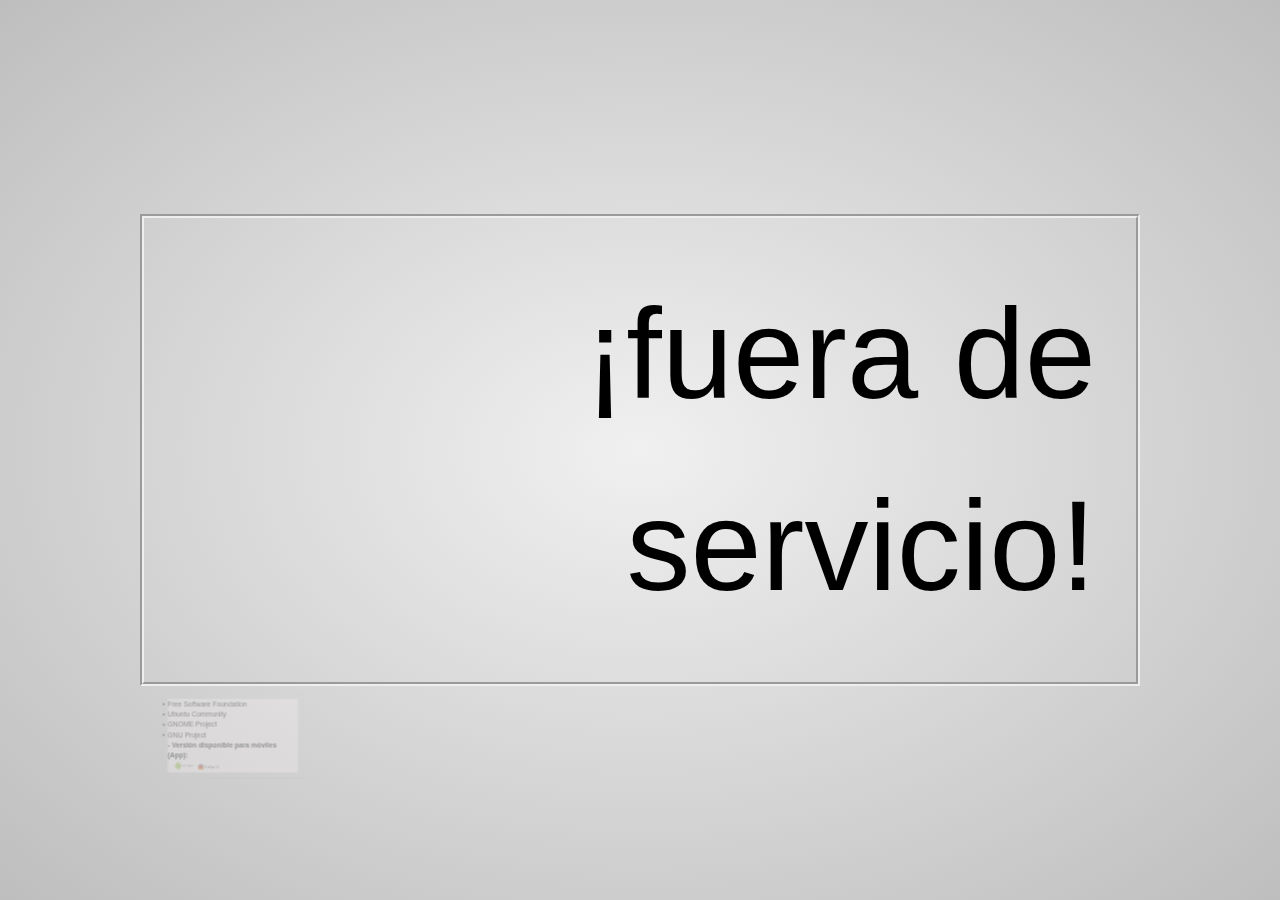
<file: index.html>
<!doctype html>
<html lang="en">
    <head>
        <meta charset="utf-8" />
        <meta name="apple-mobile-web-app-capable" content="yes" />
        <title>In browser | HTML5,CSS3,JS | Social Status Client</title>
        
        <meta name="author" content="martinsantome" />
        <meta name="description" content="Cliente de statuses de GNUSocial twitter-compatible API" />
        
        <link rel="stylesheet" type="text/css" href="css/styles.css" />
        
        <link rel="shortcut icon" href="img/favicon.png" />
    </head>


    <body class="impress-not-supported">

    <!--
        For example this fallback message is only visible when there is `impress-not-supported` class on body.
    -->
    <div class="fallback-message">
        <p>Your browser <b>doesn't support the features required</b> by impress.js, so you are presented with a simplified version of this presentation.</p>
        <p>For the best experience please use the latest <b>Chrome</b>, <b>Safari</b> or <b>Firefox</b> browser.</p>
    </div>

    <div id="impress">

        <div id="title" class="step title" data-x="0" data-y="0" data-scale="7">
		¡fuera de servicio!
        </div>

        <div id="hacking" class="step " data-x="-2850" data-y="2000" data-scale="1">
           <div id="qualifs">
           	<ul>
                    <li>Free Software Foundation</li>
                    <li>Ubuntu Community</li>
                    <li>GNOME Project</li>
                    <li>GNU Project</li>
                </ul>
                <p>- Versi&oacute;n disponible para m&oacute;viles (App): </p>
                <img id="droid" src="img/android.png" />    <img id="FFOS" src="img/FFOS.png" />
          </div>
        </div>

        <div id="overview" class="step" data-y="-1000" data-scale="10">    </div>

    </div>

    <div class="hint">
        <p>Use a spacebar or arrow keys to navigate</p>
    </div>

    <script>
        if ("ontouchstart" in document.documentElement) { 
            document.querySelector(".hint").innerHTML = "<p>Tap on the left or right to navigate</p>";
        }
    </script>

    <script src="js/impress.js"></script>

    <script>impress().init();</script>

    </body>
</html>
</file>
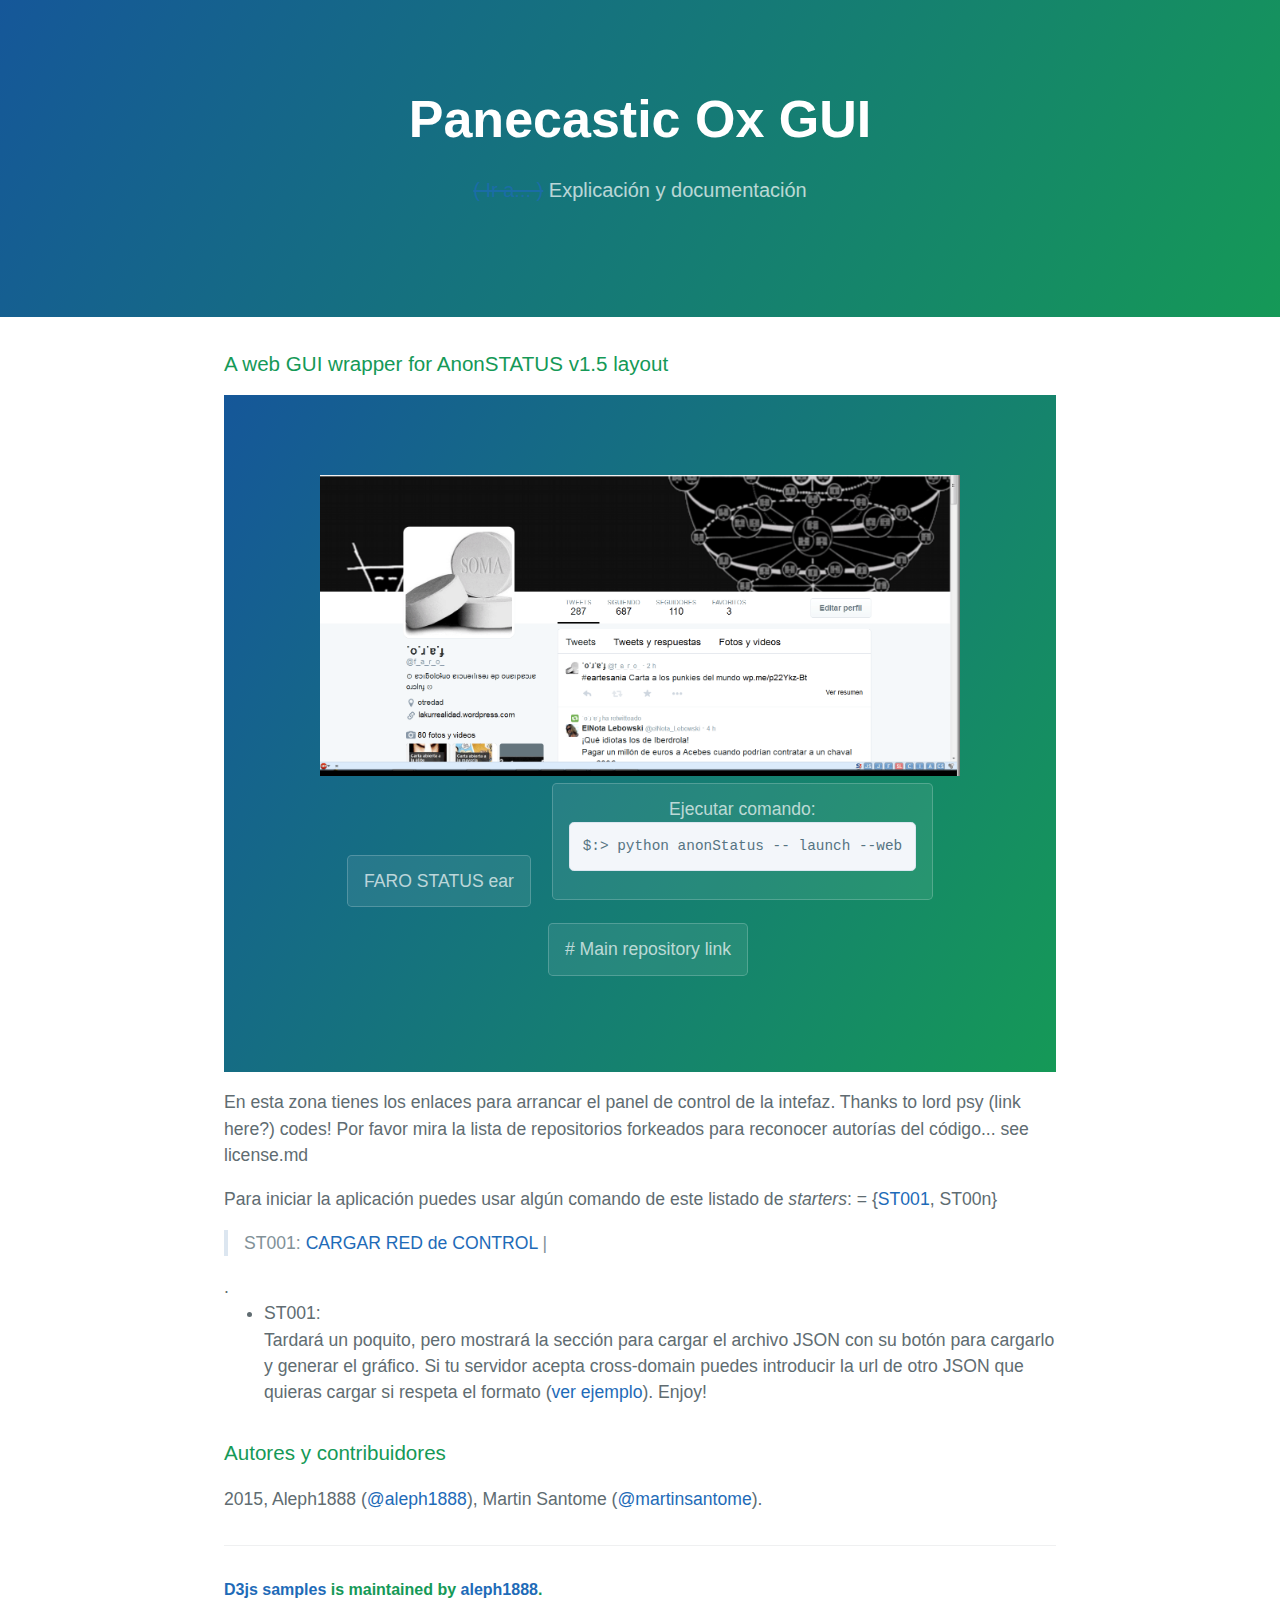
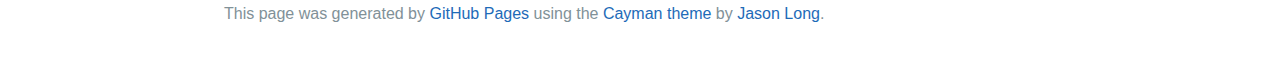
<file: APP/index.html>
<!DOCTYPE html>
<html lang="en-us">
  <head>
    <meta charset="UTF-8">
    <title>D3js samples by aleph1888</title>
    <meta name="viewport" content="width=device-width, initial-scale=1">
    <link rel="stylesheet" type="text/css" href="stylesheets/normalize.css" media="screen">

    <link rel="stylesheet" type="text/css" href="stylesheets/stylesheet.css" media="screen">
    <link rel="stylesheet" type="text/css" href="stylesheets/github-light.css" media="screen">
	<script type="text/javascript" src="js/cargador.js?1.0.0" charset="utf-8"></script>
	<script type="text/javascript" src="js/jquery.js" charset="utf-8"></script>
  </head>
  <body>
    <section class="page-header">
      <h1 class="project-name">Panecastic Ox GUI</h1>
      <h2 class="project-tagline"><a href="http://github.com/aleph1888/panecastic_ox_GUI"> <s>( Ir a... )</s></a> Explicación y documentación</h2>
    </section>

    <section class="main-content">
      <h3>
<a id="welcome-to-github-pages" class="anchor" href="#welcome-to-github-pages" aria-hidden="true"><span class="octicon octicon-link"></span></a>A web GUI wrapper for AnonSTATUS v1.5 layout </h3>
	<section class="page-header">
      <span><img src="./img/footer.png" width="100%"></span>
      <a href="http://martinsantome.github.io/FARO_twitter_ear/" class="btn">FARO STATUS ear</a>
      <a href="../WEB_gui/index.html" class="btn">Ejecutar comando: <pre>$:> python anonStatus -- launch --web</pre> </a>
      <a href="http://github.com/martinsantome/FARO_twitter_ear/" class="btn"># Main repository link</a>
    </section>
<p style="text-align=justify;">En esta zona tienes los enlaces para arrancar el panel de control de la intefaz. Thanks to lord psy (link here?) codes! Por favor mira la lista de repositorios forkeados para reconocer autorías del código... see license.md </p>
<p style="text-align=justify;">Para iniciar la aplicación puedes usar algún comando de este listado de <i>starters</i>: = {<a href="javascript:cargar_ejemplo(1, 'div_ejemplo_1');">ST001</a>, ST00n}<blockquote> ST001: <a href="javascript:cargar_ejemplo(1, 'div_ejemplo_1');">CARGAR RED de CONTROL</a> | </blockquote>. <ul><li>ST001: <p>Tardará un poquito, pero mostrará la sección para cargar el archivo JSON con su botón para cargarlo y generar el gráfico. Si tu servidor acepta cross-domain puedes introducir la url de otro JSON que quieras cargar si respeta el formato (<a href="https://raw.githubusercontent.com/aleph1888/D3js_samples/master/datos.json">ver ejemplo</a>).</a> Enjoy!</p></li></ul></p>

<div id="div_ejemplo_1"></div>


<h3>
<a id="authors-and-contributors" class="anchor" href="#authors-and-contributors" aria-hidden="true"><span class="octicon octicon-link"></span></a>Autores y contribuidores</h3>

<p>2015, Aleph1888 (<a href="https://github.com/aleph1888" class="user-mention">@aleph1888</a>), Martin Santome (<a href="https://github.com/martinsantome") class="user-mention">@martinsantome</a>).</p>
        <h3>


      <footer class="site-footer">
        <span class="site-footer-owner"><a href="https://github.com/aleph1888/D3js_samples">D3js samples</a> is maintained by <a href="https://github.com/aleph1888">aleph1888</a>.</span>

        <span class="site-footer-credits">This page was generated by <a href="https://pages.github.com">GitHub Pages</a> using the <a href="https://github.com/jasonlong/cayman-theme">Cayman theme</a> by <a href="https://twitter.com/jasonlong">Jason Long</a>.</span>
      </footer>

    </section>

  
  </body>
</html>
</file>
<file: css/styles.css>
html, body, div, span, applet, object, iframe,
h1, h2, h3, h4, h5, h6, p, blockquote, pre,
a, abbr, acronym, address, big, cite, code,
del, dfn, em, img, ins, kbd, q, s, samp,
small, strike, strong, sub, sup, tt, var,
b, u, i, center,
dl, dt, dd, ol, ul, li,
fieldset, form, label, legend,
table, caption, tbody, tfoot, thead, tr, th, td,
article, aside, canvas, details, embed,
figure, figcaption, footer, header, hgroup,
menu, nav, output, ruby, section, summary,
time, mark, audio, video {
    margin: 0;
    padding: 0;
    border: 0;
    font-size: 100%;
    font: inherit;
    vertical-align: baseline;
}

/* HTML5 display-role reset for older browsers */
article, aside, details, figcaption, figure,
footer, header, hgroup, menu, nav, section {
    display: block;
}
body {
    line-height: 1;
}
/*ol, ul {
    list-style: none;
}*/
blockquote, q {
    quotes: none;
}
blockquote:before, blockquote:after,
q:before, q:after {
    content: '';
    content: none;
}

table {
    border-collapse: collapse;
    border-spacing: 0;
}


body {
    font-family: 'Open Sans', Arial, sans-serif;
    min-height: 740px;

    background: rgb(215, 215, 215);
    background: -webkit-gradient(radial, 50% 50%, 0, 50% 50%, 500, from(rgb(240, 240, 240)), to(rgb(190, 190, 190)));
    background: -webkit-radial-gradient(rgb(240, 240, 240), rgb(190, 190, 190));
    background:    -moz-radial-gradient(rgb(240, 240, 240), rgb(190, 190, 190));
    background:     -ms-radial-gradient(rgb(240, 240, 240), rgb(190, 190, 190));
    background:      -o-radial-gradient(rgb(240, 240, 240), rgb(190, 190, 190));
    background:         radial-gradient(rgb(240, 240, 240), rgb(190, 190, 190));
}

b, strong { font-weight: bold }
i, em { font-style: italic }

a {
    color: #B40404;
    text-decoration: none;
    padding: 0 0.1em;
    /*background: rgba(255,255,255,0.5);*/
    text-shadow: -1px -1px 2px rgba(100,100,100,0.9);
    border-radius: 0.2em;

    -webkit-transition: 0.5s;
    -moz-transition:    0.5s;
    -ms-transition:     0.5s;
    -o-transition:      0.5s;
    transition:         0.5s;
}

a:hover,
a:focus {
    /*background: rgba(255,255,255,1);*/
    text-shadow: -1px -1px 2px rgba(100,100,100,0.5);
}
h1 {
	color:#AA00FF;}
h2 {
	color:#AA5F33;}
.fallback-message {
    font-family: sans-serif;
    line-height: 1.3;

    width: 780px;
    padding: 10px 10px 0;
    margin: 20px auto;

    border: 1px solid #E4C652;
    border-radius: 10px;
    background: #EEDC94;
}

.fallback-message p {
    margin-bottom: 10px;
}

.impress-supported .fallback-message {
    display: none;
}

.step {
    position: relative;
    width: 1000px;
    padding: 40px;
    margin: 20px auto;

    -webkit-box-sizing: border-box;
    -moz-box-sizing:    border-box;
    -ms-box-sizing:     border-box;
    -o-box-sizing:      border-box;
    box-sizing:         border-box;
	border-style: groove; border-width: 4px;
    font-family: 'Open Sans', Arial, sans-serif;
    font-size: 48px;
    line-height: 1.5;
	
}

.impress-enabled .step {
    margin: 0;
    opacity: 0.3;

    -webkit-transition: opacity 1s;
    -moz-transition:    opacity 1s;
    -ms-transition:     opacity 1s;
    -o-transition:      opacity 1s;
    transition:         opacity 1s;
}

.impress-enabled .step.active { opacity: 1 }

.slide {
    display: block;

    width: 900px;
    height: 700px;
    padding: 40px 60px;

    background-color: white;
    border: 1px solid rgba(0, 0, 0, .3);
    border-radius: 10px;
    box-shadow: 0 2px 6px rgba(0, 0, 0, .1);

    color: rgb(102, 102, 102);
    text-shadow: 0 2px 2px rgba(0, 0, 0, .1);

    font-family: 'Open Sans', Arial, sans-serif;
    font-size: 30px;
    line-height: 36px;
    letter-spacing: -1px;
}

.slide q {
    display: block;
    font-size: 50px;
    line-height: 72px;

    margin-top: 100px;
}

.slide q strong {
    white-space: nowrap;
}

#title {
    text-align: right;
}

#title p {
    text-align: center;
    color: rgb(90, 90, 90);
    text-shadow: 0 2px 2px rgba(0, 0, 0, .1);
}

#name {
    line-height: 1;
	color:red;}

#title-footnote {
    font-size: 75%;
    text-align: center;
    color: rgb(90, 90, 90);
    text-shadow: 0 2px 2px rgba(0, 0, 0, .1);
    margin-top: 25%;
}

.title-footer {
    font-size: 75%;
    text-align: center;
    color: rgb(90, 90, 90);
    text-shadow: 0 2px 2px rgba(0, 0, 0, .1);
}

#me {
    /*text-align: center;*/
    font-size: 480px;
    margin-left: -200px;
}

#about {
    /*text-align: center;*/
    font-size: 24px;
}
 
#pic {
    float: right;
    vertical-align: middle;
}
#qualifs {
	background-image: url("../img/shine.png");

	}
#qualifs p {
    font-weight: bold;
}

#droid {
    margin-top: 10px;
    margin-left: 50px;
}

#colg {
    text-align: center;
}

#about ul {
    margin-left: 50px;
}
.subtitle {
    text-align: center;
    font-size: 400%;
}
.title {
    text-align: center;
    font-size: 800%;
}

#hacker {
    margin-left: -100px;
    margin-top: 10px;
}
.soft {
	background-image: url("img/shine.png");
	background-repeat: repeat-x;
	background-repeat: repeat-y;
}
.overlay {
    background-color: rgba(255,255,255,0);
    position: absolute;
    top: 0;
    width: 100%;
    color: #FFFFFF;
    margin-top: 30%;
    margin-left: 5%;
}

.ml-150 img {
    margin-left: 150px;
}

#cables {
    margin-left: -175px;
}

#toilet-paper-art {
    margin-top: 10px;
    margin-left: 90px;
}

#lamp {
    margin-left: 75px;
}

#vhs img {
    margin-left: 100px;
}

#secretvhs {
    margin-left: 100px;
}

#hack-cultr {
    font-size: 725%;
}

#overview { display: none }

.impress-on-overview .step {
    opacity: 1;
    cursor: pointer;
}

.hint {
    display: none;
    position: fixed;
    left: 0;
    right: 0;
    bottom: 200px;

    background: rgba(0,0,0,0.5);
    color: #EEE;
    text-align: center;

    font-size: 50px;
    padding: 20px;

    z-index: 100;

    opacity: 0;

    -webkit-transform: translateY(400px);
    -moz-transform:    translateY(400px);
    -ms-transform:     translateY(400px);
    -o-transform:      translateY(400px);
    transform:         translateY(400px);

    -webkit-transition: opacity 1s, -webkit-transform 0.5s 1s;
    -moz-transition:    opacity 1s,    -moz-transform 0.5s 1s;
    -ms-transition:     opacity 1s,     -ms-transform 0.5s 1s;
    -o-transition:      opacity 1s,      -o-transform 0.5s 1s;
    transition:         opacity 1s,         transform 0.5s 1s;
}

.impress-enabled .hint { display: block }

.impress-on-bored .hint {
    
    opacity: 1;

    -webkit-transform: translateY(0px);
    -moz-transform:    translateY(0px);
    -ms-transform:     translateY(0px);
    -o-transform:      translateY(0px);
    transform:         translateY(0px);

    -webkit-transition: opacity 1s 5s, -webkit-transform 0.5s 4.5s;
    -moz-transition:    opacity 1s 5s,    -moz-transform 0.5s 4.5s;
    -ms-transition:     opacity 1s 5s,     -ms-transform 0.5s 4.5s;
    -o-transition:      opacity 1s 5s,      -o-transform 0.5s 4.5s;
    transition:         opacity 1s 5s,         transform 0.5s 4.5s;
}

.impress-enabled          { pointer-events: none }
.impress-enabled #impress { pointer-events: auto }
</file>
<file: APP/stylesheets/stylesheet.css>
* {
  box-sizing: border-box; }

body {
  padding: 0;
  margin: 0;
  font-family: "Open Sans", "Helvetica Neue", Helvetica, Arial, sans-serif;
  font-size: 16px;
  line-height: 1.5;
  color: #606c71; }

a {
  color: #1e6bb8;
  text-decoration: none; }
  a:hover {
    text-decoration: underline; }

.btn {
  display: inline-block;
  margin-bottom: 1rem;
  color: rgba(255, 255, 255, 0.7);
  background-color: rgba(255, 255, 255, 0.08);
  border-color: rgba(255, 255, 255, 0.2);
  border-style: solid;
  border-width: 1px;
  border-radius: 0.3rem;
  transition: color 0.2s, background-color 0.2s, border-color 0.2s; }
  .btn + .btn {
    margin-left: 1rem; }

.btn:hover {
  color: rgba(255, 255, 255, 0.8);
  text-decoration: none;
  background-color: rgba(255, 255, 255, 0.2);
  border-color: rgba(255, 255, 255, 0.3); }

@media screen and (min-width: 64em) {
  .btn {
    padding: 0.75rem 1rem; } }

@media screen and (min-width: 42em) and (max-width: 64em) {
  .btn {
    padding: 0.6rem 0.9rem;
    font-size: 0.9rem; } }

@media screen and (max-width: 42em) {
  .btn {
    display: block;
    width: 100%;
    padding: 0.75rem;
    font-size: 0.9rem; }
    .btn + .btn {
      margin-top: 1rem;
      margin-left: 0; } }

.page-header {
  color: #fff;
  text-align: center;
  background-color: #159957;
  background-image: linear-gradient(120deg, #155799, #159957); }

@media screen and (min-width: 64em) {
  .page-header {
    padding: 5rem 6rem; } }

@media screen and (min-width: 42em) and (max-width: 64em) {
  .page-header {
    padding: 3rem 4rem; } }

@media screen and (max-width: 42em) {
  .page-header {
    padding: 2rem 1rem; } }

.project-name {
  margin-top: 0;
  margin-bottom: 0.1rem; }

@media screen and (min-width: 64em) {
  .project-name {
    font-size: 3.25rem; } }

@media screen and (min-width: 42em) and (max-width: 64em) {
  .project-name {
    font-size: 2.25rem; } }

@media screen and (max-width: 42em) {
  .project-name {
    font-size: 1.75rem; } }

.project-tagline {
  margin-bottom: 2rem;
  font-weight: normal;
  opacity: 0.7; }

@media screen and (min-width: 64em) {
  .project-tagline {
    font-size: 1.25rem; } }

@media screen and (min-width: 42em) and (max-width: 64em) {
  .project-tagline {
    font-size: 1.15rem; } }

@media screen and (max-width: 42em) {
  .project-tagline {
    font-size: 1rem; } }

.main-content :first-child {
  margin-top: 0; }
.main-content img {
  max-width: 100%; }
.main-content h1, .main-content h2, .main-content h3, .main-content h4, .main-content h5, .main-content h6 {
  margin-top: 2rem;
  margin-bottom: 1rem;
  font-weight: normal;
  color: #159957; }
.main-content p {
  margin-bottom: 1em; }
.main-content code {
  padding: 2px 4px;
  font-family: Consolas, "Liberation Mono", Menlo, Courier, monospace;
  font-size: 0.9rem;
  color: #383e41;
  background-color: #f3f6fa;
  border-radius: 0.3rem; }
.main-content pre {
  padding: 0.8rem;
  margin-top: 0;
  margin-bottom: 1rem;
  font: 1rem Consolas, "Liberation Mono", Menlo, Courier, monospace;
  color: #567482;
  word-wrap: normal;
  background-color: #f3f6fa;
  border: solid 1px #dce6f0;
  border-radius: 0.3rem; }
  .main-content pre > code {
    padding: 0;
    margin: 0;
    font-size: 0.9rem;
    color: #567482;
    word-break: normal;
    white-space: pre;
    background: transparent;
    border: 0; }
.main-content .highlight {
  margin-bottom: 1rem; }
  .main-content .highlight pre {
    margin-bottom: 0;
    word-break: normal; }
.main-content .highlight pre, .main-content pre {
  padding: 0.8rem;
  overflow: auto;
  font-size: 0.9rem;
  line-height: 1.45;
  border-radius: 0.3rem; }
.main-content pre code, .main-content pre tt {
  display: inline;
  max-width: initial;
  padding: 0;
  margin: 0;
  overflow: initial;
  line-height: inherit;
  word-wrap: normal;
  background-color: transparent;
  border: 0; }
  .main-content pre code:before, .main-content pre code:after, .main-content pre tt:before, .main-content pre tt:after {
    content: normal; }
.main-content ul, .main-content ol {
  margin-top: 0; }
.main-content blockquote {
  padding: 0 1rem;
  margin-left: 0;
  color: #819198;
  border-left: 0.3rem solid #dce6f0; }
  .main-content blockquote > :first-child {
    margin-top: 0; }
  .main-content blockquote > :last-child {
    margin-bottom: 0; }
.main-content table {
  display: block;
  width: 100%;
  overflow: auto;
  word-break: normal;
  word-break: keep-all; }
  .main-content table th {
    font-weight: bold; }
  .main-content table th, .main-content table td {
    padding: 0.5rem 1rem;
    border: 1px solid #e9ebec; }
.main-content dl {
  padding: 0; }
  .main-content dl dt {
    padding: 0;
    margin-top: 1rem;
    font-size: 1rem;
    font-weight: bold; }
  .main-content dl dd {
    padding: 0;
    margin-bottom: 1rem; }
.main-content hr {
  height: 2px;
  padding: 0;
  margin: 1rem 0;
  background-color: #eff0f1;
  border: 0; }

@media screen and (min-width: 64em) {
  .main-content {
    max-width: 64rem;
    padding: 2rem 6rem;
    margin: 0 auto;
    font-size: 1.1rem; } }

@media screen and (min-width: 42em) and (max-width: 64em) {
  .main-content {
    padding: 2rem 4rem;
    font-size: 1.1rem; } }

@media screen and (max-width: 42em) {
  .main-content {
    padding: 2rem 1rem;
    font-size: 1rem; } }

.site-footer {
  padding-top: 2rem;
  margin-top: 2rem;
  border-top: solid 1px #eff0f1; }

.site-footer-owner {
  display: block;
  font-weight: bold; }

.site-footer-credits {
  color: #819198; }

@media screen and (min-width: 64em) {
  .site-footer {
    font-size: 1rem; } }

@media screen and (min-width: 42em) and (max-width: 64em) {
  .site-footer {
    font-size: 1rem; } }

@media screen and (max-width: 42em) {
  .site-footer {
    font-size: 0.9rem; } }
</file>
<file: APP/stylesheets/github-light.css>
/*
   Copyright 2014 GitHub Inc.

   Licensed under the Apache License, Version 2.0 (the "License");
   you may not use this file except in compliance with the License.
   You may obtain a copy of the License at

       http://www.apache.org/licenses/LICENSE-2.0

   Unless required by applicable law or agreed to in writing, software
   distributed under the License is distributed on an "AS IS" BASIS,
   WITHOUT WARRANTIES OR CONDITIONS OF ANY KIND, either express or implied.
   See the License for the specific language governing permissions and
   limitations under the License.

*/

.pl-c /* comment */ {
  color: #969896;
}

.pl-c1      /* constant, markup.raw, meta.diff.header, meta.module-reference, meta.property-name, support, support.constant, support.variable, variable.other.constant */,
.pl-s .pl-v /* string variable */ {
  color: #0086b3;
}

.pl-e  /* entity */,
.pl-en /* entity.name */ {
  color: #795da3;
}

.pl-s .pl-s1 /* string source */,
.pl-smi      /* storage.modifier.import, storage.modifier.package, storage.type.java, variable.other, variable.parameter.function */ {
  color: #333;
}

.pl-ent /* entity.name.tag */ {
  color: #63a35c;
}

.pl-k /* keyword, storage, storage.type */ {
  color: #a71d5d;
}

.pl-pds              /* punctuation.definition.string, string.regexp.character-class */,
.pl-s                /* string */,
.pl-s .pl-pse .pl-s1 /* string punctuation.section.embedded source */,
.pl-sr               /* string.regexp */,
.pl-sr .pl-cce       /* string.regexp constant.character.escape */,
.pl-sr .pl-sra       /* string.regexp string.regexp.arbitrary-repitition */,
.pl-sr .pl-sre       /* string.regexp source.ruby.embedded */ {
  color: #183691;
}

.pl-v /* variable */ {
  color: #ed6a43;
}

.pl-id /* invalid.deprecated */ {
  color: #b52a1d;
}

.pl-ii /* invalid.illegal */ {
  background-color: #b52a1d;
  color: #f8f8f8;
}

.pl-sr .pl-cce /* string.regexp constant.character.escape */ {
  color: #63a35c;
  font-weight: bold;
}

.pl-ml /* markup.list */ {
  color: #693a17;
}

.pl-mh        /* markup.heading */,
.pl-mh .pl-en /* markup.heading entity.name */,
.pl-ms        /* meta.separator */ {
  color: #1d3e81;
  font-weight: bold;
}

.pl-mq /* markup.quote */ {
  color: #008080;
}

.pl-mi /* markup.italic */ {
  color: #333;
  font-style: italic;
}

.pl-mb /* markup.bold */ {
  color: #333;
  font-weight: bold;
}

.pl-md /* markup.deleted, meta.diff.header.from-file */ {
  background-color: #ffecec;
  color: #bd2c00;
}

.pl-mi1 /* markup.inserted, meta.diff.header.to-file */ {
  background-color: #eaffea;
  color: #55a532;
}

.pl-mdr /* meta.diff.range */ {
  color: #795da3;
  font-weight: bold;
}

.pl-mo /* meta.output */ {
  color: #1d3e81;
}
</file>
